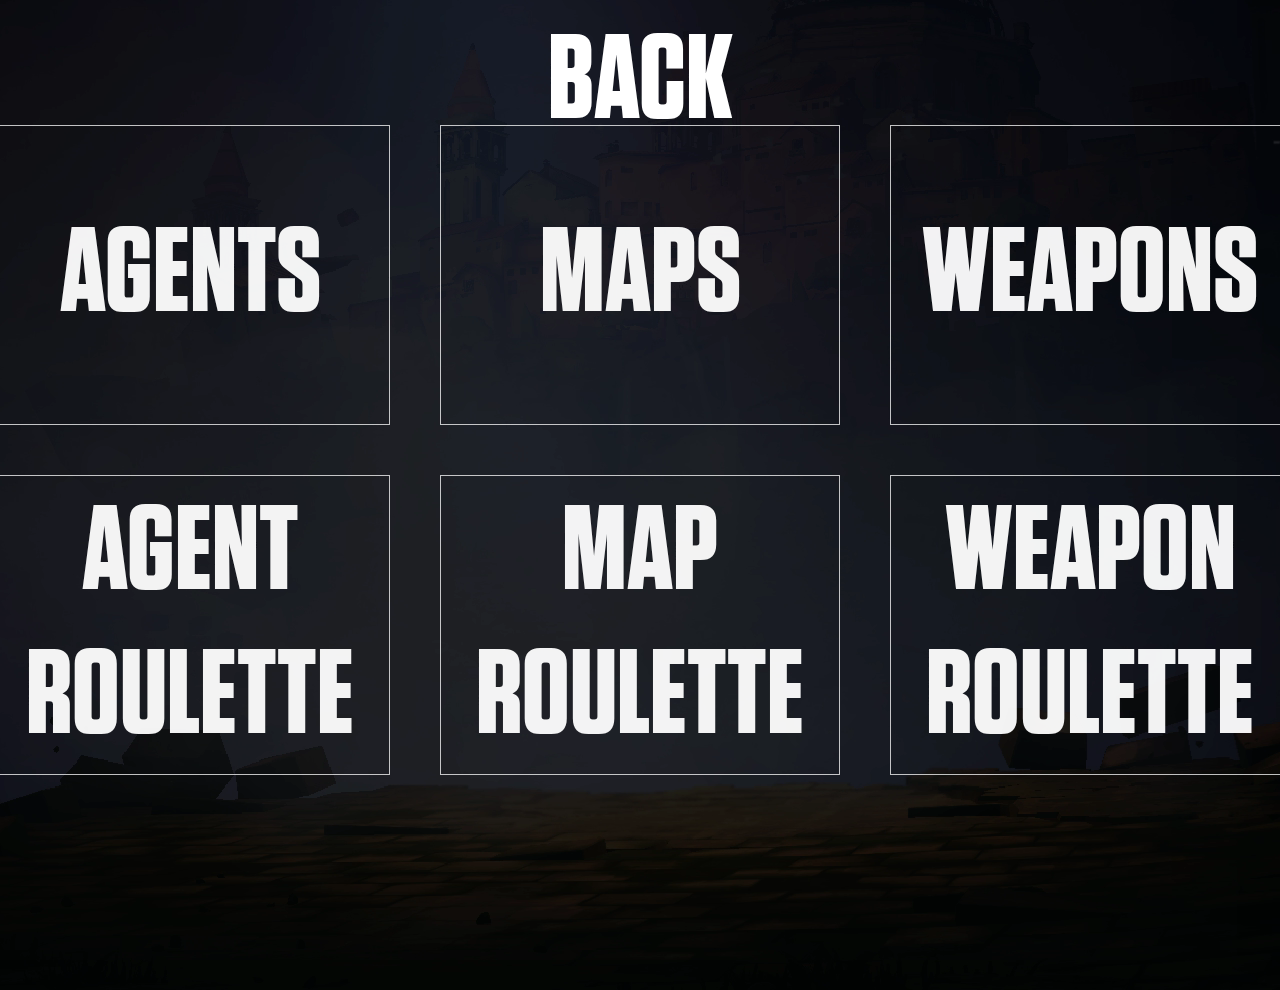
<file: Play/index.html>
<!DOCTYPE html>
<html lang="en">
  <head>
    <meta charset="UTF-8" />
    <meta name="viewport" content="width=device-width, initial-scale=1.0" />
    <title>PLAY</title>
    <link rel="stylesheet" href="style.css" />
  </head>
  <body>
    <video autoplay loop plays-inline class="menu-video">
      <source src="../assets/Battle Pass Glitches.webm" type="video/mp4" />
    </video>
    <div class="content">
      <button class="back-button" onclick="window.location.href='../'">
        BACK
      </button>
      <div class="Play-holder">
        <button onclick="window.location.href='Agents'" class="Play-card">
          AGENTS
        </button>
        <button onclick="window.location.href='Maps'" class="Play-card">
          MAPS</button
        ><button onclick="window.location.href='Weapons'" class="Play-card">
          WEAPONS
        </button>
        <button
          onclick="window.location.href='Agents/roulette'"
          class="Play-card"
        >
          AGENT ROULETTE</button
        ><button
          onclick="window.location.href='Maps/roulette'"
          class="Play-card"
        >
          MAP ROULETTE
        </button>
        <button
          onclick="window.location.href='Weapons/roulette'"
          class="Play-card"
        >
          WEAPON ROULETTE
        </button>
      </div>
    </div>
  </body>
</html>
</file>
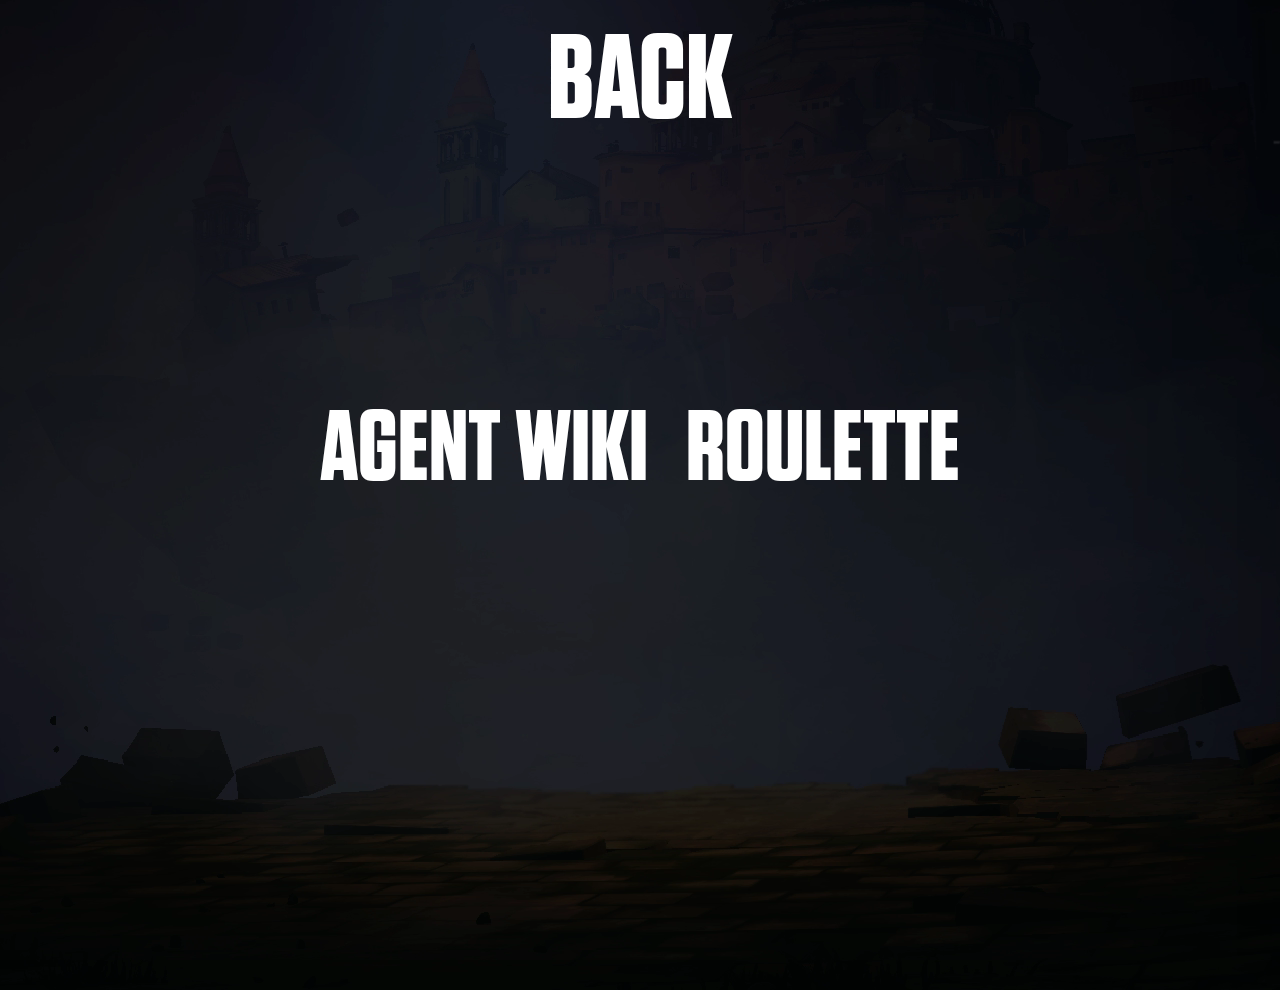
<file: Play/Agents/index.html>
<!DOCTYPE html>
<html lang="en">
  <head>
    <meta charset="UTF-8" />
    <meta name="viewport" content="width=device-width, initial-scale=1.0" />
    <title>AGENTS</title>
    <link rel="stylesheet" href="style.css" />
  </head>
  <body>
    <video autoplay loop plays-inline class="menu-video">
      <source src="../../assets/Battle Pass Glitches.webm" type="video/mp4" />
    </video>
    <div class="content">
      <button class="back-button" onclick="window.location.href='../'">
        BACK
      </button>
      <div class="buttons">
        <a class="button" href="https://valorant.fandom.com/wiki/Agents"
          >AGENT WIKI</a
        >
        <button class="button" onclick="window.location.href='roulette/'">
          ROULETTE
        </button>
      </div>
    </div>
  </body>
</html>
</file>
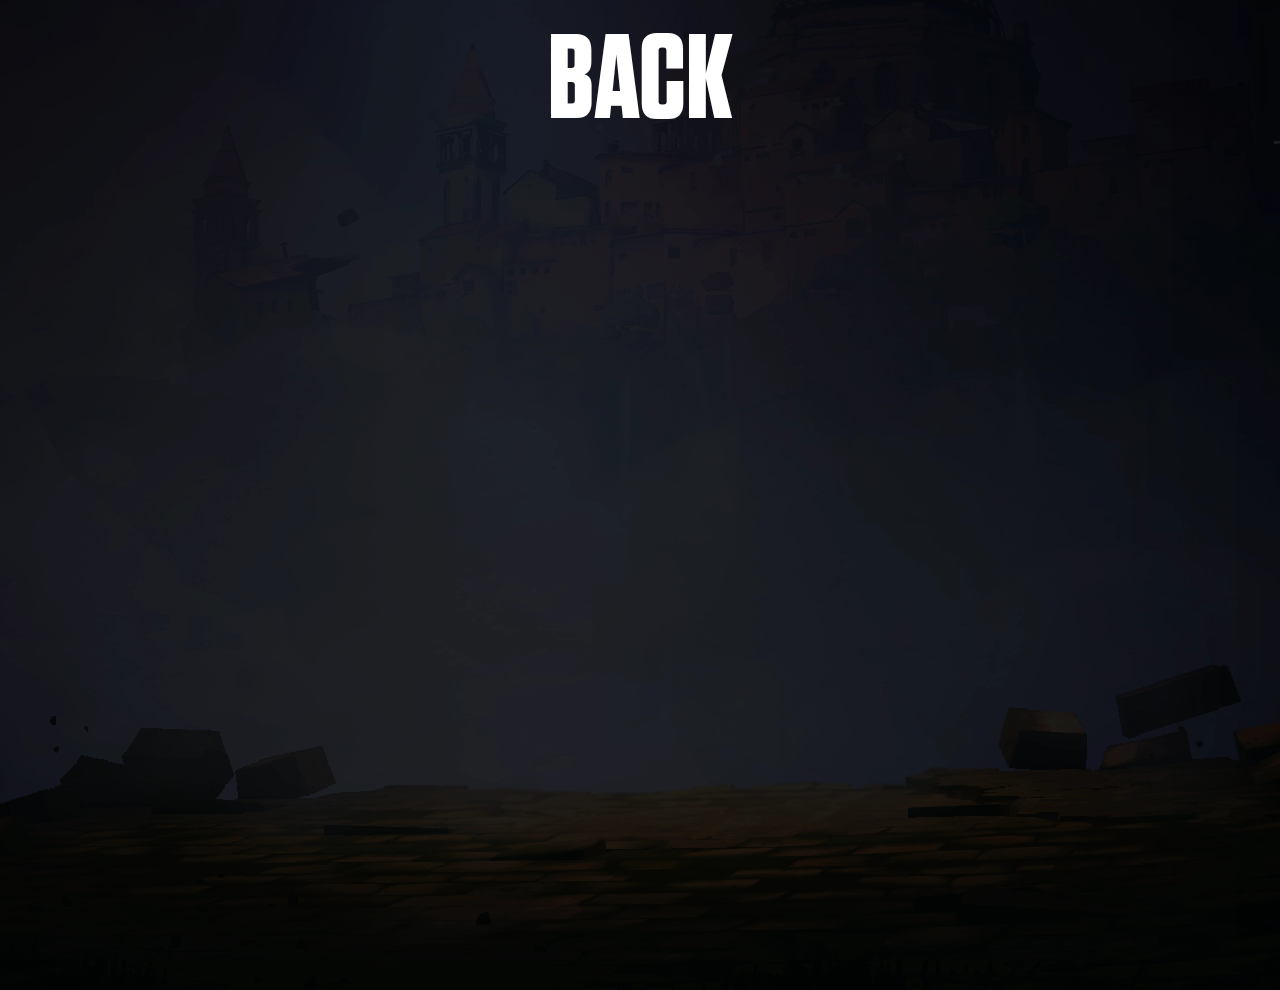
<file: Play/Maps/index.html>
<!DOCTYPE html>
<html lang="en">
  <head>
    <meta charset="UTF-8" />
    <meta name="viewport" content="width=device-width, initial-scale=1.0" />
    <title>Document</title>
    <link rel="stylesheet" href="style.css" />
  </head>
  <body>
    <video autoplay loop plays-inline class="menu-video">
      <source src="../../assets/Battle Pass Glitches.webm" type="video/mp4" />
    </video>
    <div class="content">
      <button class="back-button" onclick="window.location.href='../'">
        BACK
      </button>
    </div>
  </body>
</html>
</file>
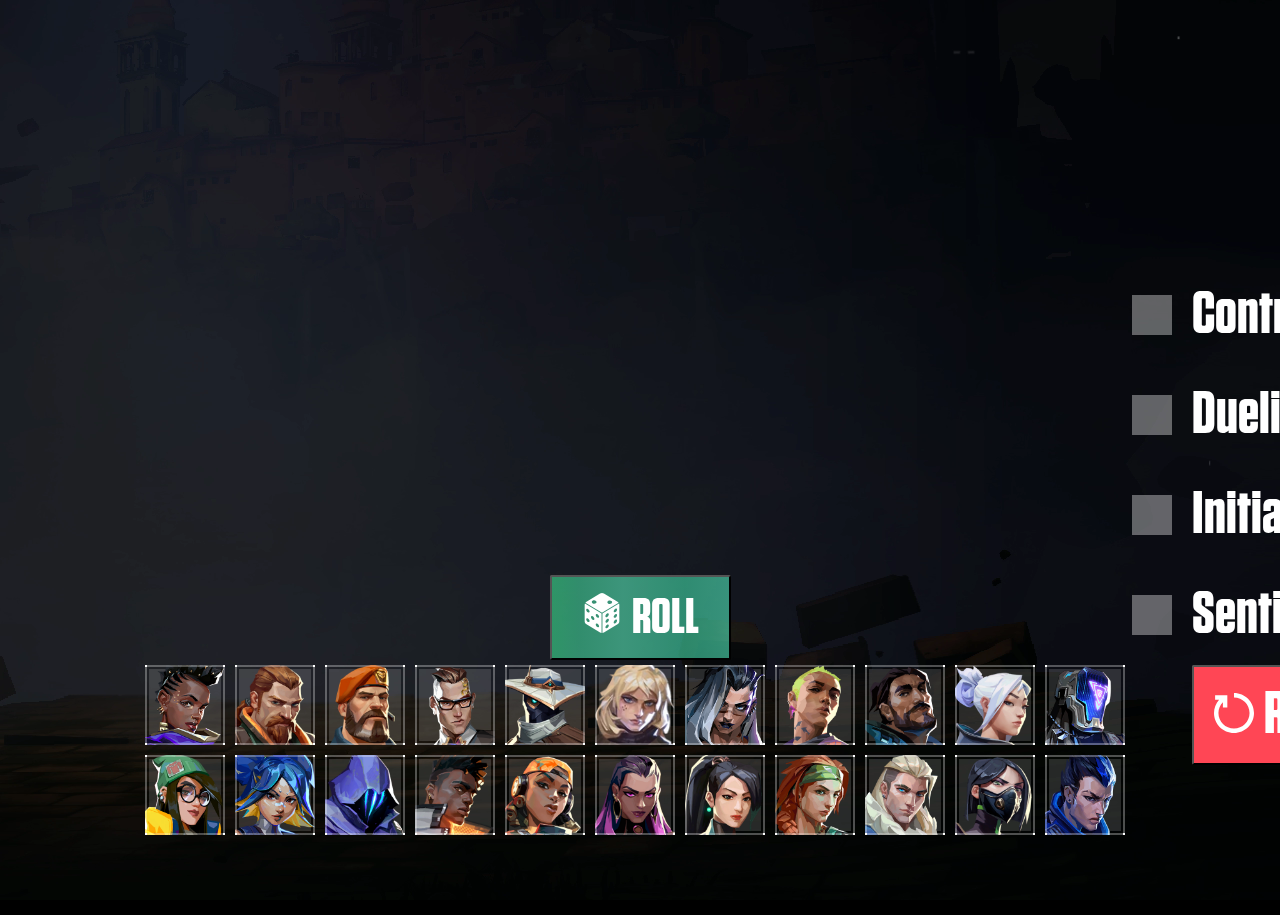
<file: Play/Agents/roulette/index.html>
<!DOCTYPE html>
<html lang="en">
  <head>
    <meta charset="UTF-8" />
    <meta name="viewport" content="width=device-width, initial-scale=1.0" />
    <title>VALORANT AGENT ROULLETE</title>
    <link rel="stylesheet" href="style.css" />
  </head>
  <body>
    <video autoplay loop plays-inline class="menu-video">
      <source
        src="../../../assets/Battle Pass Glitches.webm"
        type="video/mp4"
      />
    </video>
    <div class="content">
      <button class="back-button" onclick="window.location.href='../'">
        BACK
      </button>

      <div class="artwork-wrapper">
        <img
          src="assets/artworks/Astra_Artwork_Full.webp"
          alt=""
          class="artwork Astra"
        /><img
          src="assets/artworks/Neon_Artwork_Full.webp"
          alt=""
          class="artwork Neon"
        /><img
          src="assets/artworks/Breach_Artwork_Full.webp"
          alt=""
          class="artwork Breach"
        /><img
          src="assets/artworks/Omen_Artwork_Full.webp"
          alt=""
          class="artwork Omen"
        /><img
          src="assets/artworks/Brimstone_Artwork_Full.webp"
          alt=""
          class="artwork Brimstone"
        /><img
          src="assets/artworks/Phoenix_Artwork_Full.webp"
          alt=""
          class="artwork Pheonix"
        /><img
          src="assets/artworks/Chamber_Artwork_Full.webp"
          alt=""
          class="artwork Chamber"
        /><img
          src="assets/artworks/Raze_Artwork_Full.webp"
          alt=""
          class="artwork Raze"
        /><img
          src="assets/artworks/Cypher_Artwork_Full.webp"
          alt=""
          class="artwork Cypher"
        /><img
          src="assets/artworks/Reyna_Artwork_Full.webp"
          alt=""
          class="artwork Reyna"
        /><img
          src="assets/artworks/Deadlock_Artwork_Full.webp"
          alt=""
          class="artwork Deadlock"
        /><img
          src="assets/artworks/Sage_Artwork_Full.webp"
          alt=""
          class="artwork Sage"
        /><img
          src="assets/artworks/Fade_Artwork_Full.webp"
          alt=""
          class="artwork Fade"
        /><img
          src="assets/artworks/Skye_Artwork_Full.webp"
          alt=""
          class="artwork Skye"
        /><img
          src="assets/artworks/Gekko_Artwork_Full.webp"
          alt=""
          class="artwork Gekko"
        /><img
          src="assets/artworks/Harbor_Artwork_Full.webp"
          alt=""
          class="artwork Harbor"
        /><img
          src="assets/artworks/Sova_Artwork_Full.webp"
          alt=""
          class="artwork Sova"
        /><img
          src="assets/artworks/Jett_Artwork_Full.webp"
          alt=""
          class="artwork Jett"
        /><img
          src="assets/artworks/Viper_Artwork_Full.webp"
          alt=""
          class="artwork Viper"
        /><img
          src="assets/artworks/KAYO_Artwork_Full.webp"
          alt=""
          class="artwork Kayo"
        /><img
          src="assets/artworks/Yoru_Artwork_Full.webp"
          alt=""
          class="artwork Yoru"
        /><img
          src="assets/artworks/Killjoy_Artwork_Full.webp"
          alt=""
          class="artwork Killjoy"
        />
      </div>

      <button onclick="roll()" class="rollbutton">ROLL</button>

      <div id="agents" class="agents">
        <div id="Astra" class="agent-card controllers">
          <div class="agent_icon_inner_bg"></div>
          <!-- <div class="agent_icon_inner_fg"></div> -->
          <div class="agent_icon_inner_border_t"></div>
          <div class="agent_icon_inner_border_r"></div>
          <div class="agent_icon_inner_border_l"></div>
          <div class="agent_icon_inner_border_b"></div>
          <div class="agent_icon_inner_border_corner-tl"></div>
          <div class="agent_icon_inner_border_corner-tr"></div>
          <div class="agent_icon_inner_border_corner-bl"></div>
          <div class="agent_icon_inner_border_corner-br"></div>
          <img class="agent_icon_icon" src="assets/Astra_icon.png" alt="" />
        </div>
        <div id="Breach" class="agent-card initiators">
          <div class="agent_icon_inner_bg"></div>
          <!-- <div class="agent_icon_inner_fg"></div> -->
          <div class="agent_icon_inner_border_t"></div>
          <div class="agent_icon_inner_border_r"></div>
          <div class="agent_icon_inner_border_l"></div>
          <div class="agent_icon_inner_border_b"></div>
          <div class="agent_icon_inner_border_corner-tl"></div>
          <div class="agent_icon_inner_border_corner-tr"></div>
          <div class="agent_icon_inner_border_corner-bl"></div>
          <div class="agent_icon_inner_border_corner-br"></div>
          <img class="agent_icon_icon" src="assets/Breach_icon.png" alt="" />
        </div>
        <div id="Brimstone" class="agent-card controllers">
          <div class="agent_icon_inner_bg"></div>
          <!-- <div class="agent_icon_inner_fg"></div> -->
          <div class="agent_icon_inner_border_t"></div>
          <div class="agent_icon_inner_border_r"></div>
          <div class="agent_icon_inner_border_l"></div>
          <div class="agent_icon_inner_border_b"></div>
          <div class="agent_icon_inner_border_corner-tl"></div>
          <div class="agent_icon_inner_border_corner-tr"></div>
          <div class="agent_icon_inner_border_corner-bl"></div>
          <div class="agent_icon_inner_border_corner-br"></div>
          <img class="agent_icon_icon" src="assets/Brimstone_icon.png" alt="" />
        </div>
        <div id="Chamber" class="agent-card sentinels">
          <div class="agent_icon_inner_bg"></div>
          <!-- <div class="agent_icon_inner_fg"></div> -->
          <div class="agent_icon_inner_border_t"></div>
          <div class="agent_icon_inner_border_r"></div>
          <div class="agent_icon_inner_border_l"></div>
          <div class="agent_icon_inner_border_b"></div>
          <div class="agent_icon_inner_border_corner-tl"></div>
          <div class="agent_icon_inner_border_corner-tr"></div>
          <div class="agent_icon_inner_border_corner-bl"></div>
          <div class="agent_icon_inner_border_corner-br"></div>
          <img class="agent_icon_icon" src="assets/Chamber_icon.png" alt="" />
        </div>
        <div id="Cypher" class="agent-card sentinels">
          <div class="agent_icon_inner_bg"></div>
          <!-- <div class="agent_icon_inner_fg"></div> -->
          <div class="agent_icon_inner_border_t"></div>
          <div class="agent_icon_inner_border_r"></div>
          <div class="agent_icon_inner_border_l"></div>
          <div class="agent_icon_inner_border_b"></div>
          <div class="agent_icon_inner_border_corner-tl"></div>
          <div class="agent_icon_inner_border_corner-tr"></div>
          <div class="agent_icon_inner_border_corner-bl"></div>
          <div class="agent_icon_inner_border_corner-br"></div>
          <img class="agent_icon_icon" src="assets/Cypher_icon.png" alt="" />
        </div>
        <div id="Deadlock" class="agent-card sentinels">
          <div class="agent_icon_inner_bg"></div>
          <!-- <div class="agent_icon_inner_fg"></div> -->
          <div class="agent_icon_inner_border_t"></div>
          <div class="agent_icon_inner_border_r"></div>
          <div class="agent_icon_inner_border_l"></div>
          <div class="agent_icon_inner_border_b"></div>
          <div class="agent_icon_inner_border_corner-tl"></div>
          <div class="agent_icon_inner_border_corner-tr"></div>
          <div class="agent_icon_inner_border_corner-bl"></div>
          <div class="agent_icon_inner_border_corner-br"></div>
          <img class="agent_icon_icon" src="assets/Deadlock_icon.webp" alt="" />
        </div>
        <div id="Fade" class="agent-card initiators">
          <div class="agent_icon_inner_bg"></div>
          <!-- <div class="agent_icon_inner_fg"></div> -->
          <div class="agent_icon_inner_border_t"></div>
          <div class="agent_icon_inner_border_r"></div>
          <div class="agent_icon_inner_border_l"></div>
          <div class="agent_icon_inner_border_b"></div>
          <div class="agent_icon_inner_border_corner-tl"></div>
          <div class="agent_icon_inner_border_corner-tr"></div>
          <div class="agent_icon_inner_border_corner-bl"></div>
          <div class="agent_icon_inner_border_corner-br"></div>
          <img class="agent_icon_icon" src="assets/Fade_icon.png" alt="" />
        </div>
        <div id="Gekko" class="agent-card initiators">
          <div class="agent_icon_inner_bg"></div>
          <!-- <div class="agent_icon_inner_fg"></div> -->
          <div class="agent_icon_inner_border_t"></div>
          <div class="agent_icon_inner_border_r"></div>
          <div class="agent_icon_inner_border_l"></div>
          <div class="agent_icon_inner_border_b"></div>
          <div class="agent_icon_inner_border_corner-tl"></div>
          <div class="agent_icon_inner_border_corner-tr"></div>
          <div class="agent_icon_inner_border_corner-bl"></div>
          <div class="agent_icon_inner_border_corner-br"></div>
          <img class="agent_icon_icon" src="assets/Gekko_icon.png" alt="" />
        </div>
        <div id="Harbor" class="agent-card controllers">
          <div class="agent_icon_inner_bg"></div>
          <!-- <div class="agent_icon_inner_fg"></div> -->
          <div class="agent_icon_inner_border_t"></div>
          <div class="agent_icon_inner_border_r"></div>
          <div class="agent_icon_inner_border_l"></div>
          <div class="agent_icon_inner_border_b"></div>
          <div class="agent_icon_inner_border_corner-tl"></div>
          <div class="agent_icon_inner_border_corner-tr"></div>
          <div class="agent_icon_inner_border_corner-bl"></div>
          <div class="agent_icon_inner_border_corner-br"></div>
          <img class="agent_icon_icon" src="assets/Harbor_icon.png" alt="" />
        </div>
        <div id="Jett" class="agent-card duelists">
          <div class="agent_icon_inner_bg"></div>
          <!-- <div class="agent_icon_inner_fg"></div> -->
          <div class="agent_icon_inner_border_t"></div>
          <div class="agent_icon_inner_border_r"></div>
          <div class="agent_icon_inner_border_l"></div>
          <div class="agent_icon_inner_border_b"></div>
          <div class="agent_icon_inner_border_corner-tl"></div>
          <div class="agent_icon_inner_border_corner-tr"></div>
          <div class="agent_icon_inner_border_corner-bl"></div>
          <div class="agent_icon_inner_border_corner-br"></div>
          <img class="agent_icon_icon" src="assets/Jett_icon.png" alt="" />
        </div>
        <div id="Kayo" class="agent-card initiators">
          <div class="agent_icon_inner_bg"></div>
          <!-- <div class="agent_icon_inner_fg"></div> -->
          <div class="agent_icon_inner_border_t"></div>
          <div class="agent_icon_inner_border_r"></div>
          <div class="agent_icon_inner_border_l"></div>
          <div class="agent_icon_inner_border_b"></div>
          <div class="agent_icon_inner_border_corner-tl"></div>
          <div class="agent_icon_inner_border_corner-tr"></div>
          <div class="agent_icon_inner_border_corner-bl"></div>
          <div class="agent_icon_inner_border_corner-br"></div>
          <img class="agent_icon_icon" src="assets/KAYO_icon.png" alt="" />
        </div>
        <div id="Killjoy" class="agent-card sentinels">
          <div class="agent_icon_inner_bg"></div>
          <!-- <div class="agent_icon_inner_fg"></div> -->
          <div class="agent_icon_inner_border_t"></div>
          <div class="agent_icon_inner_border_r"></div>
          <div class="agent_icon_inner_border_l"></div>
          <div class="agent_icon_inner_border_b"></div>
          <div class="agent_icon_inner_border_corner-tl"></div>
          <div class="agent_icon_inner_border_corner-tr"></div>
          <div class="agent_icon_inner_border_corner-bl"></div>
          <div class="agent_icon_inner_border_corner-br"></div>
          <img class="agent_icon_icon" src="assets/Killjoy_icon.png" alt="" />
        </div>
        <div id="Neon" class="agent-card duelists">
          <div class="agent_icon_inner_bg"></div>
          <!-- <div class="agent_icon_inner_fg"></div> -->
          <div class="agent_icon_inner_border_t"></div>
          <div class="agent_icon_inner_border_r"></div>
          <div class="agent_icon_inner_border_l"></div>
          <div class="agent_icon_inner_border_b"></div>
          <div class="agent_icon_inner_border_corner-tl"></div>
          <div class="agent_icon_inner_border_corner-tr"></div>
          <div class="agent_icon_inner_border_corner-bl"></div>
          <div class="agent_icon_inner_border_corner-br"></div>
          <img class="agent_icon_icon" src="assets/Neon_icon.png" alt="" />
        </div>
        <div id="Omen" class="agent-card controllers">
          <div class="agent_icon_inner_bg"></div>
          <!-- <div class="agent_icon_inner_fg"></div> -->
          <div class="agent_icon_inner_border_t"></div>
          <div class="agent_icon_inner_border_r"></div>
          <div class="agent_icon_inner_border_l"></div>
          <div class="agent_icon_inner_border_b"></div>
          <div class="agent_icon_inner_border_corner-tl"></div>
          <div class="agent_icon_inner_border_corner-tr"></div>
          <div class="agent_icon_inner_border_corner-bl"></div>
          <div class="agent_icon_inner_border_corner-br"></div>
          <img class="agent_icon_icon" src="assets/Omen_icon.png" alt="" />
        </div>
        <div id="Pheonix" class="agent-card duelists">
          <div class="agent_icon_inner_bg"></div>
          <!-- <div class="agent_icon_inner_fg"></div> -->
          <div class="agent_icon_inner_border_t"></div>
          <div class="agent_icon_inner_border_r"></div>
          <div class="agent_icon_inner_border_l"></div>
          <div class="agent_icon_inner_border_b"></div>
          <div class="agent_icon_inner_border_corner-tl"></div>
          <div class="agent_icon_inner_border_corner-tr"></div>
          <div class="agent_icon_inner_border_corner-bl"></div>
          <div class="agent_icon_inner_border_corner-br"></div>
          <img class="agent_icon_icon" src="assets/Phoenix_icon.png" alt="" />
        </div>
        <div id="Raze" class="agent-card duelists">
          <div class="agent_icon_inner_bg"></div>
          <!-- <div class="agent_icon_inner_fg"></div> -->
          <div class="agent_icon_inner_border_t"></div>
          <div class="agent_icon_inner_border_r"></div>
          <div class="agent_icon_inner_border_l"></div>
          <div class="agent_icon_inner_border_b"></div>
          <div class="agent_icon_inner_border_corner-tl"></div>
          <div class="agent_icon_inner_border_corner-tr"></div>
          <div class="agent_icon_inner_border_corner-bl"></div>
          <div class="agent_icon_inner_border_corner-br"></div>
          <img class="agent_icon_icon" src="assets/Raze_icon.png" alt="" />
        </div>
        <div id="Reyna" class="agent-card duelists">
          <div class="agent_icon_inner_bg"></div>
          <!-- <div class="agent_icon_inner_fg"></div> -->
          <div class="agent_icon_inner_border_t"></div>
          <div class="agent_icon_inner_border_r"></div>
          <div class="agent_icon_inner_border_l"></div>
          <div class="agent_icon_inner_border_b"></div>
          <div class="agent_icon_inner_border_corner-tl"></div>
          <div class="agent_icon_inner_border_corner-tr"></div>
          <div class="agent_icon_inner_border_corner-bl"></div>
          <div class="agent_icon_inner_border_corner-br"></div>
          <img class="agent_icon_icon" src="assets/Reyna_icon.png" alt="" />
        </div>
        <div id="Sage" class="agent-card sentinels">
          <div class="agent_icon_inner_bg"></div>
          <!-- <div class="agent_icon_inner_fg"></div> -->
          <div class="agent_icon_inner_border_t"></div>
          <div class="agent_icon_inner_border_r"></div>
          <div class="agent_icon_inner_border_l"></div>
          <div class="agent_icon_inner_border_b"></div>
          <div class="agent_icon_inner_border_corner-tl"></div>
          <div class="agent_icon_inner_border_corner-tr"></div>
          <div class="agent_icon_inner_border_corner-bl"></div>
          <div class="agent_icon_inner_border_corner-br"></div>
          <img class="agent_icon_icon" src="assets/Sage_icon.png" alt="" />
        </div>
        <div id="Skye" class="agent-card initiators">
          <div class="agent_icon_inner_bg"></div>
          <!-- <div class="agent_icon_inner_fg"></div> -->
          <div class="agent_icon_inner_border_t"></div>
          <div class="agent_icon_inner_border_r"></div>
          <div class="agent_icon_inner_border_l"></div>
          <div class="agent_icon_inner_border_b"></div>
          <div class="agent_icon_inner_border_corner-tl"></div>
          <div class="agent_icon_inner_border_corner-tr"></div>
          <div class="agent_icon_inner_border_corner-bl"></div>
          <div class="agent_icon_inner_border_corner-br"></div>
          <img class="agent_icon_icon" src="assets/Skye_icon.png" alt="" />
        </div>
        <div id="Sova" class="agent-card initiators">
          <div class="agent_icon_inner_bg"></div>
          <!-- <div class="agent_icon_inner_fg"></div> -->
          <div class="agent_icon_inner_border_t"></div>
          <div class="agent_icon_inner_border_r"></div>
          <div class="agent_icon_inner_border_l"></div>
          <div class="agent_icon_inner_border_b"></div>
          <div class="agent_icon_inner_border_corner-tl"></div>
          <div class="agent_icon_inner_border_corner-tr"></div>
          <div class="agent_icon_inner_border_corner-bl"></div>
          <div class="agent_icon_inner_border_corner-br"></div>
          <img class="agent_icon_icon" src="assets/Sova_icon.png" alt="" />
        </div>
        <div id="Viper" class="agent-card controllers">
          <div class="agent_icon_inner_bg"></div>
          <!-- <div class="agent_icon_inner_fg"></div> -->
          <div class="agent_icon_inner_border_t"></div>
          <div class="agent_icon_inner_border_r"></div>
          <div class="agent_icon_inner_border_l"></div>
          <div class="agent_icon_inner_border_b"></div>
          <div class="agent_icon_inner_border_corner-tl"></div>
          <div class="agent_icon_inner_border_corner-tr"></div>
          <div class="agent_icon_inner_border_corner-bl"></div>
          <div class="agent_icon_inner_border_corner-br"></div>
          <img class="agent_icon_icon" src="assets/Viper_icon.png" alt="" />
        </div>
        <div id="Yoru" class="agent-card duelists">
          <div class="agent_icon_inner_bg"></div>
          <!-- <div class="agent_icon_inner_fg"></div> -->
          <div class="agent_icon_inner_border_t"></div>
          <div class="agent_icon_inner_border_r"></div>
          <div class="agent_icon_inner_border_l"></div>
          <div class="agent_icon_inner_border_b"></div>
          <div class="agent_icon_inner_border_corner-tl"></div>
          <div class="agent_icon_inner_border_corner-tr"></div>
          <div class="agent_icon_inner_border_corner-bl"></div>
          <div class="agent_icon_inner_border_corner-br"></div>
          <img class="agent_icon_icon" src="assets/Yoru_icon.png" alt="" />
        </div>
      </div>

      <div class="filters">
        <button
          class="filter-button lockControllers inactive"
          onclick="filter(controllers, filterControllers)"
        >
          Controllers
        </button>
        <button
          class="filter-button lockDuelists inactive"
          onclick="filter(duelists, filterDuelists)"
        >
          Duelists
        </button>
        <button
          class="filter-button lockInitiators inactive"
          onclick="filter(initiators, filterInitiators)"
        >
          Initiators
        </button>
        <button
          class="filter-button lockSentinels inactive"
          onclick="filter(sentinels, filterSentinels)"
        >
          Sentinels
        </button>
      </div>

      <button class="reset-button" onclick="reset()">RESET</button>
    </div>

    <script type="text/javascript" src="script.js"></script>
  </body>
</html>
</file>
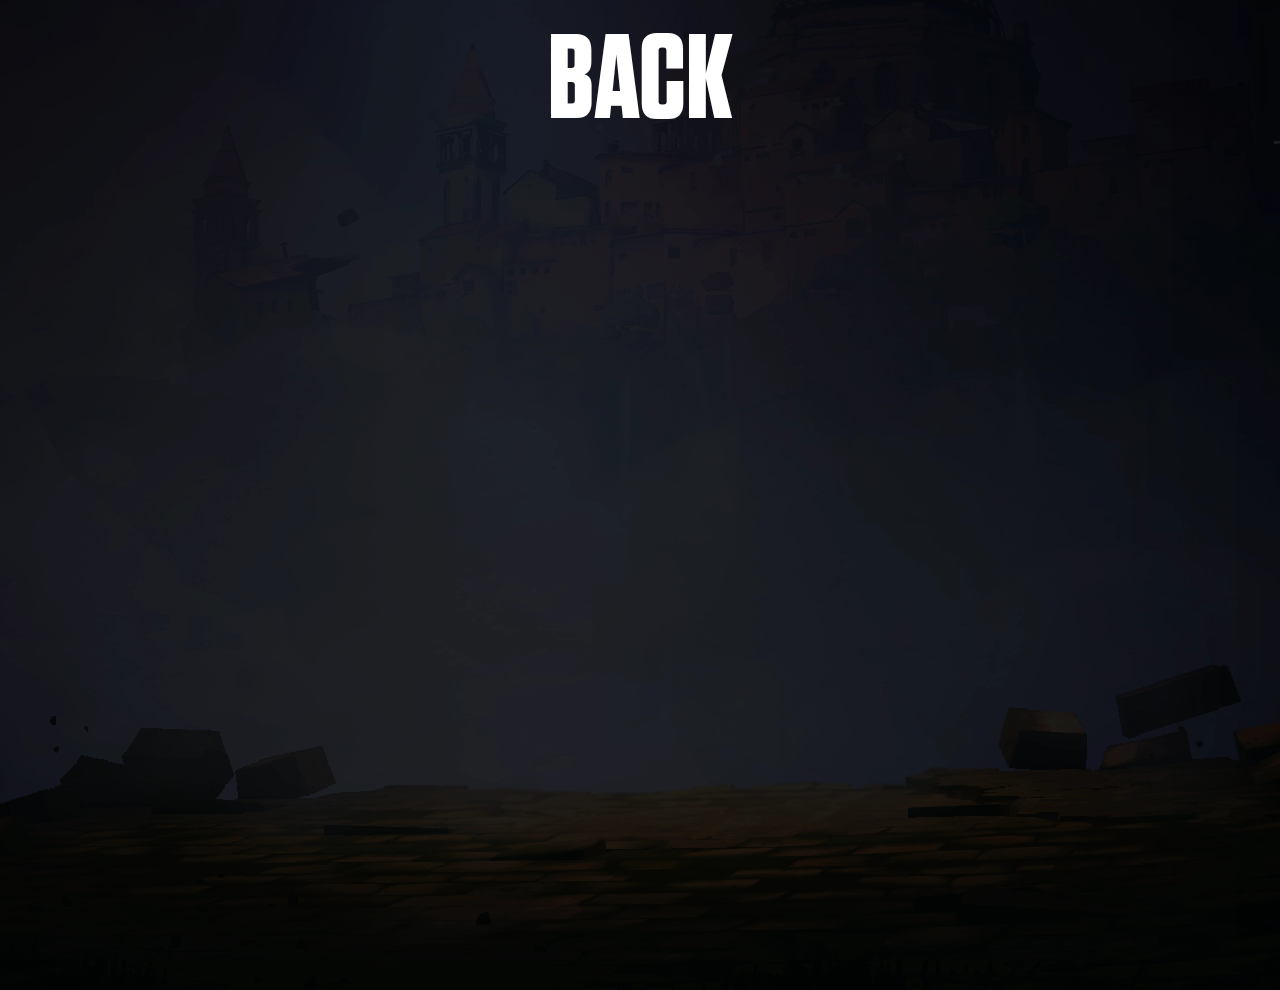
<file: Play/Maps/roulette/index.html>
<!DOCTYPE html>
<html lang="en">
  <head>
    <meta charset="UTF-8" />
    <meta name="viewport" content="width=device-width, initial-scale=1.0" />
    <title>Document</title>
    <link rel="stylesheet" href="style.css" />
  </head>
  <body>
    <video autoplay loop plays-inline class="menu-video">
      <source
        src="../../../assets/Battle Pass Glitches.webm"
        type="video/mp4"
      />
    </video>
    <div class="content">
      <button class="back-button" onclick="window.location.href='../'">
        BACK
      </button>
    </div>
  </body>
</html>
</file>
<file: Play/style.css>
@font-face {
  font-family: Tungsten;
  font-weight: bold;
  src: url("../assets/Tungsten-Bold.otf") format("opentype");
}
* {
  margin: 0;
  padding: 0;
  font-family: Tungsten;
  font-weight: bold;
}
body {
  width: 100%;
  height: 100vh;
  overflow: hidden;

  display: flex;
  justify-content: center;
  align-items: center;
  justify-items: center;
}
body video {
  z-index: -1;
}
.content {
  position: absolute;
  top: 0;
  left: 0;
  width: 100%;
  height: 100%;
  display: flex;
  justify-content: center;
}
.back-button {
  color: white;
  position: absolute;
  top: 10px;
  font-size: 120px;
  background-color: transparent;
  border: none;
  cursor: pointer;
}
.Play-holder {
  display: grid;
  justify-content: center;
  align-items: center;
  justify-items: center;
  align-content: center;
  grid-template-columns: 450px 450px 450px;
  grid-template-rows: 350px 350px;
}
.Play-card {
  width: 400px;
  height: 300px;
  background-color: transparent;
  color: rgba(255, 255, 255, 0.95);
  border: solid 1px rgba(255, 255, 255, 0.75);
  display: flex;
  justify-content: center;
  align-items: center;
  font-size: 120px;
  cursor: pointer;
  transition: 5ms;
}
.Play-card:hover {
  color: white;
  border: solid 1px white;
}
</file>
<file: Play/Agents/style.css>
@font-face {
  font-family: Tungsten;
  font-weight: bold;
  src: url("../../assets/Tungsten-Bold.otf") format("opentype");
}
* {
  margin: 0;
  padding: 0;
  font-family: Tungsten;
  font-weight: bold;
}
body {
  width: 100%;
  height: 100vh;
  overflow: hidden;

  display: flex;
  justify-content: center;
  align-items: center;
  justify-items: center;
}
body video {
  z-index: -1;
}
.content {
  position: absolute;
  top: 0;
  left: 0;
  width: 100%;
  height: 100%;
  display: flex;
  justify-content: center;
}
.back-button {
  color: white;
  position: absolute;
  top: 10px;
  font-size: 120px;
  background-color: transparent;
  border: none;
  cursor: pointer;
}
.buttons {
  display: flex;
  justify-content: space-between;
  align-items: center;
  width: 50vw;
}
.button {
  color: white;
  background-color: transparent;
  border: none;
  text-decoration: none;
  font-size: 100px;
}
</file>
<file: Play/Maps/style.css>
@font-face {
  font-family: Tungsten;
  font-weight: bold;
  src: url("../../assets/Tungsten-Bold.otf") format("opentype");
}
* {
  margin: 0;
  padding: 0;
  font-family: Tungsten;
  font-weight: bold;
}
body {
  width: 100%;
  height: 100vh;
  overflow: hidden;

  display: flex;
  justify-content: center;
  align-items: center;
  justify-items: center;
}
body video {
  z-index: -1;
}
.content {
  position: absolute;
  top: 0;
  left: 0;
  width: 100%;
  height: 100%;
  display: flex;
  justify-content: center;
}
.back-button {
  color: white;
  position: absolute;
  top: 10px;
  font-size: 120px;
  background-color: transparent;
  border: none;
  cursor: pointer;
}
</file>
<file: Play/Agents/roulette/style.css>
@font-face {
  font-family: Tungsten;
  font-weight: bold;
  src: url("../../../assets/Tungsten-Bold.otf") format("opentype");
}
* {
  margin: 0;
  padding: 0;
  font-family: Tungsten;
  font-weight: bold;
}
body {
  width: 100%;
  height: 100%;
  overflow: hidden;
  display: flex;
  justify-content: center;
  align-items: center;
  justify-items: center;
  background-color: black;
}
body video {
  z-index: -1;
  position: fixed;
  right: 0;
  bottom: 0;
  min-width: 100%;
  min-height: 100%;
  background: red;
}
.content {
  position: absolute;
  top: 0;
  left: 0;
  width: 100%;
  height: 100%;
  display: grid;
  grid-template-rows: 160px 520px 250px;
  grid-template-columns: 200px 1100px 360px;
  justify-items: center;
  justify-content: center;
  align-content: center;
}

.back-button {
  color: white;
  /* position: absolute;
  top: 30px;
  left: 40px; */
  font-size: 100px;
  background-color: transparent;
  border: none;
  cursor: pointer;
  grid-column: 1 / 1;
  grid-row: 1 / 1;
}
.agents {
  display: grid;
  grid-template-columns: 90px 90px 90px 90px 90px 90px 90px 90px 90px 90px 90px;
  grid-template-rows: 90px 90px;
  justify-content: center;

  grid-column: 1 / 4;
  grid-row: 3 / 4;
}
.agent-card {
  height: 80px;
  width: 80px;
  display: flex;
  justify-content: center;
  align-items: center;
  justify-items: center;
  position: relative;
  transition: 0.3s ease;
}
.agent_artwork {
  position: absolute;
  height: 900px;
}
.agent-card .agent_icon_icon {
  width: 80px;
  height: 80px;
}

.not-selected {
  background-color: black;
}
.selected {
  background-color: rgba(255, 255, 255, 0.1);
  border-color: rgb(254, 255, 190);
}

.agent_icon_icon {
  width: 80px;
  position: relative;
  z-index: 0;
}

.agent-card.locked .agent_icon_icon {
  opacity: 0.3;
}

.agent-card {
  position: relative;
  transition: 0.3s ease;
}

.agent_icon_inner_border_corner-tl {
  width: 2px;
  height: 2px;
  position: absolute;
  top: 0;
  left: 0;
  background-color: rgba(255, 255, 255, 1);
  z-index: 1;
}

.agent_icon_inner_border_corner-tr {
  width: 2px;
  height: 2px;
  position: absolute;
  top: 0;
  left: 78px;
  background-color: rgba(255, 255, 255, 1);
  z-index: 1;
}

.agent_icon_inner_border_corner-bl {
  width: 2px;
  height: 2px;
  position: absolute;
  top: 78px;
  left: 0;
  background-color: rgba(255, 255, 255, 1);
  z-index: 1;
}

.agent_icon_inner_border_corner-br {
  width: 2px;
  height: 2px;
  position: absolute;
  top: 78px;
  left: 78px;
  background-color: rgba(255, 255, 255, 1);
  z-index: 1;
}

.agent_icon_inner_border_t {
  width: 80px;
  height: 2px;
  position: absolute;
  top: 0;
  left: 0;
  background-color: rgba(255, 255, 255, 0.3);
  z-index: 1;
}

.agent_icon_inner_border_r {
  width: 2px;
  height: 80px;
  position: absolute;
  top: 0;
  left: 78px;
  background-color: rgba(255, 255, 255, 0.3);
  z-index: 1;
}

.agent_icon_inner_border_b {
  width: 80px;
  height: 2px;
  position: absolute;
  top: 78px;
  left: 0;
  background-color: rgba(255, 255, 255, 0.3);
  z-index: 1;
}

.agent_icon_inner_border_l {
  width: 2px;
  height: 80px;
  position: absolute;
  top: 0;
  left: 0;
  background-color: rgba(255, 255, 255, 0.3);
  z-index: 1;
}

.selected .agent_icon_inner_border_t {
  background-color: #eaeeb2;
}

.selected .agent_icon_inner_border_r {
  background-color: #eaeeb2;
}

.selected .agent_icon_inner_border_b {
  background-color: #eaeeb2;
}

.selected .agent_icon_inner_border_l {
  background-color: #eaeeb2;
}

.agent_icon_inner_bg {
  width: 72px;
  height: 72px;
  position: absolute;
  top: 4px;
  left: 4px;
  background-color: rgba(255, 255, 255, 0.15);
  z-index: 0;
}

.locked .agent_icon_inner_bg {
  background-color: rgba(0, 0, 0, 0.15);
}

.agent_icon_inner_fg {
  width: 72px;
  height: 72px;
  position: absolute;
  top: 4px;
  left: 4px;
  background-color: rgba(255, 255, 255, 0);
  z-index: 2;
  transition: 0.3s ease;
}

.agent-card .agent_icon_inner_fg {
  background-color: rgba(255, 255, 255, 0.3);
}

.selected .agent_icon_inner_bg {
  background-color: rgba(255, 255, 255, 0.5);
}

.not-selected {
  opacity: 0.3;
}

.locked {
  background-color: rgba(0, 0, 0, 0.75);
  position: relative;
  display: inline-block;
  color: white;
  opacity: 1;
}
.locked::before {
  content: url(assets/lock.svg);
  width: 36px;
  position: absolute;
  top: 20%;
  left: 25%;
}
.artwork-wrapper {
  position: absolute;
  top: 0;
  left: 25%;
  width: 100%;
  height: 100%;
}
.artwork {
  position: absolute;
  top: 0;
  left: -100%;
  opacity: 0;
  transition: 0.5s ease;
}

.artwork-selected {
  opacity: 1;
  position: absolute;
  top: 0;
  left: 0;
}
.artwork-deselected {
  opacity: 1;
  position: absolute;
  top: 0;
  left: 300%;
}
.rollbutton {
  z-index: 1;
  color: white;
  font-size: 50px;
  height: 85px;
  background: rgb(80, 231, 148, 0.6);
  background: linear-gradient(
    90deg,
    rgba(63, 231, 148, 0.6) 0%,
    rgba(69, 218, 159, 0.6) 15%,
    rgba(88, 232, 184, 0.6) 40%,
    rgba(65, 217, 169, 0.6) 75%,
    rgba(82, 230, 186, 0.6) 100%
  );
  padding: 10px 30px;
  border-radius: 2px;
  transition: 0.3s ease;
  cursor: pointer;
  display: flex;
  justify-content: center;
  align-items: center;
  justify-items: center;
  grid-column: 1 / 4;
  grid-row: 2 / 3;
  margin-top: 430px;
}
.rollbutton::before {
  content: url(assets/roll.svg);
  margin-right: 10px;
}
.reset-button {
  z-index: 1;
  color: white;
  background-color: #ff4655;
  font-size: 60px;
  padding: 5px 20px;
  border-radius: 2px;
  transition: 0.3s ease;
  cursor: pointer;
  height: 100px;
  /* position: absolute;
  bottom: 65px;
  right: 150px; */
  display: flex;
  justify-content: center;
  align-items: center;
  justify-items: center;
  grid-row: 3 / 4;
  grid-column: 3 / 4;
  align-self: flex-start;
}
.reset-button::before {
  content: url(assets/reset-svgrepo-com.svg);
  margin-right: 10px;
}
.filters {
  /* position: absolute;
  bottom: 200px;
  right: 70px; */
  display: flex;
  flex-direction: column;
  align-items: start;
  align-self: flex-end;
  grid-row: 2 /3;
  grid-column: 3 / 4;
}
.filter-button {
  position: relative;
  display: inline-block;
  z-index: 1;
  background-color: transparent;
  border: none;
  color: white;
  font-size: 60px;
  padding: 10px 20px;
  cursor: pointer;
  height: 100px;
}

.inactive::before {
  content: "";
  position: absolute;
  top: 30px;
  right: 100%;
  background-color: rgba(255, 255, 255, 0.363);
  width: 40px;
  height: 40px;
  border-radius: solid white;
}

.active::before {
  content: url(assets/x-symbol-svgrepo-com.svg);
  color: white;
  position: absolute;
  top: 30px;
  right: 100%;
  background-color: rgba(255, 255, 255, 0.363);
  width: 40px;
  height: 40px;
  border-radius: solid white;
  display: flex;
  justify-content: center;
  align-items: center;
  justify-items: center;
}

.lockSentinels {
}
.lockInitiators {
}
.lockDuelists {
}
.lockControllers {
}
</file>
<file: Play/Maps/roulette/style.css>
@font-face {
  font-family: Tungsten;
  font-weight: bold;
  src: url("../../../assets/Tungsten-Bold.otf") format("opentype");
}
* {
  margin: 0;
  padding: 0;
  font-family: Tungsten;
  font-weight: bold;
}
body {
  width: 100%;
  height: 100vh;
  overflow: hidden;

  display: flex;
  justify-content: center;
  align-items: center;
  justify-items: center;
}
body video {
  z-index: -1;
}
.content {
  position: absolute;
  top: 0;
  left: 0;
  width: 100%;
  height: 100%;
  display: flex;
  justify-content: center;
}
.back-button {
  color: white;
  position: absolute;
  top: 10px;
  font-size: 120px;
  background-color: transparent;
  border: none;
  cursor: pointer;
}
</file>
